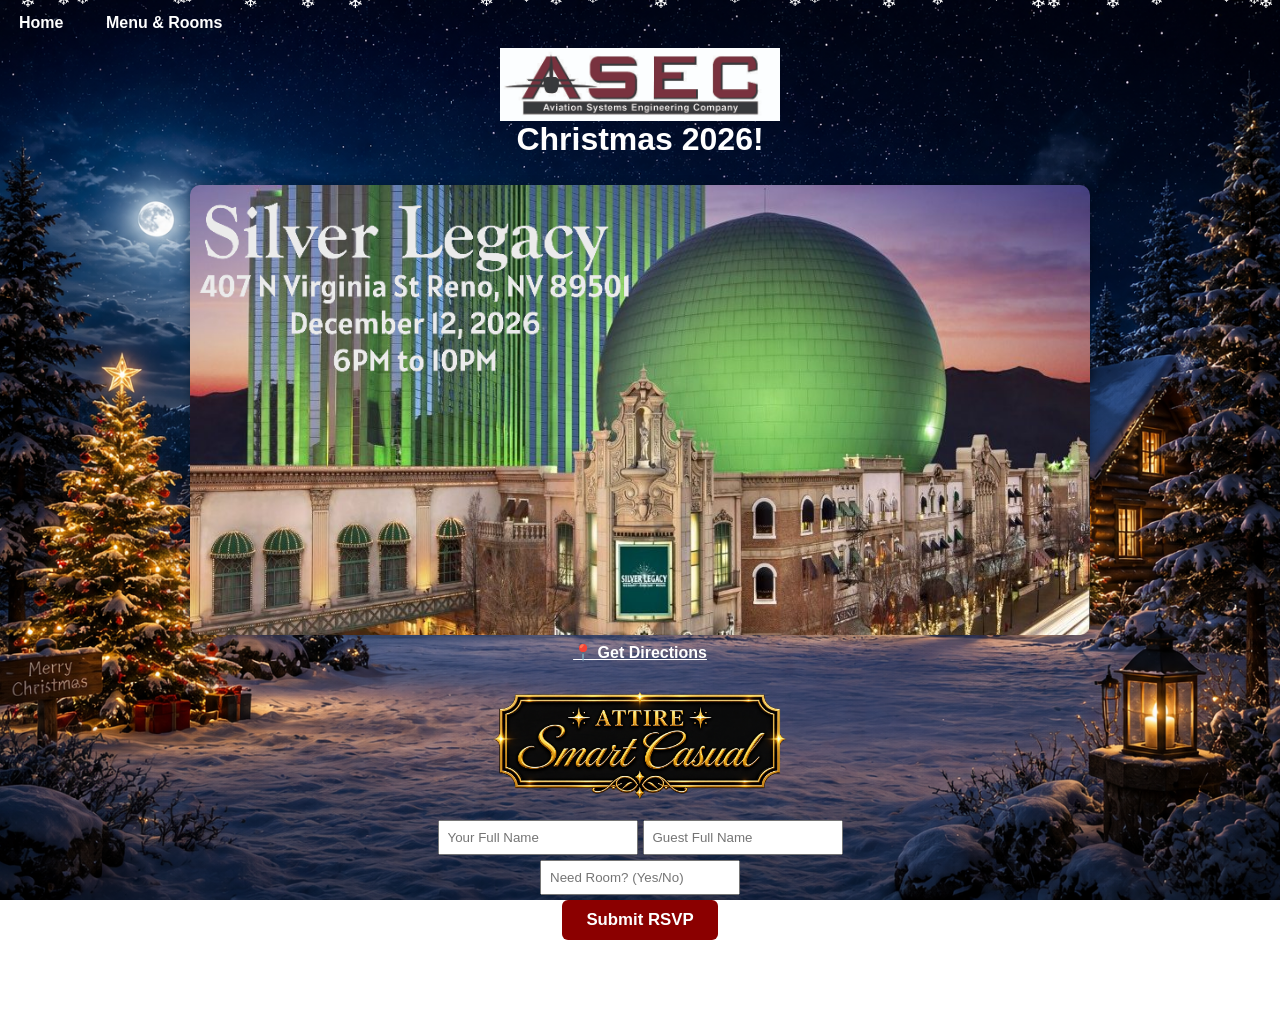
<file: index.html>
<!DOCTYPE html>
<html lang="en">
<head>
<meta charset="UTF-8">
<meta name="viewport" content="width=device-width, initial-scale=1.0">

<title>ASEC Christmas 2026</title>
<meta name="description" content="Join us for the ASEC Christmas Party 2026!">

<link rel="stylesheet" href="party.css">

<!-- Open Graph Meta Tags -->
<meta property="og:title" content="ASEC Christmas Party 2026">
<meta property="og:description" content="Join us for the ASEC Christmas Party 2026!">
<meta property="og:image" content="https://jwelsh0311.github.io/ASEC-Christmas-Party-2025/background.png">
<meta property="og:image:type" content="image/png">
<meta property="og:image:width" content="1536">
<meta property="og:image:height" content="1024">
<meta property="og:type" content="website">
<meta property="og:url" content="https://jwelsh0311.github.io/ASEC-Christmasd-Party-2026/">
</head>
<body>

<nav class="navbar">
  <a href="index.html">Home</a>
  <a href="info.html">Menu & Rooms</a>
</nav>

<div class="snow-container"></div>

<header class="site-header">
  <div class="header-container">
    <img src="ASEC.jpg" alt="ASEC Logo" class="logo">
	<h1 style="color: #fff; font-size:2em; margin:0;">Christmas 2026!</h1>
  </div>
</header>

<main>
  <section id="home">  

<div class="flyer-container">
<a href="https://www.caesars.com/silver-legacy-reno" target="_blank" rel="noopener noreferrer"> <img src="venue.png" alt="Silver Legacy Resort Casino" class="flyer-main"> </a>

<p style="margin:5px 0;">
<a href="https://www.google.com/maps/dir/?api=1&destination=407+N+Virginia+St,+Reno,+NV+89501"
target="_blank"
rel="noopener noreferrer"
style="color:#FFF; font-weight:bold; text-decoration:underline;">
📍 Get Directions
</a>
</p>
</main>

<!-- Close the previous section (gallery) -->
</section>

<div style="text-align:center;">
  <img src="dress.png" 
       alt="Smart Casual Dress Code" 
       style="max-width:300px; width:100%; height:auto;">
</div>

<!-- RSVP section -->
<section id="rsvp" style="text-align:center; padding-top:10px; padding-bottom:10px; margin-top:0;">

<form id="rsvpForm" style="display:inline-block; text-align:center; max-width:500px; width:90%; margin-top:5px;">
  <div class="rsvp-fields" style="display:flex; justify-content:center; flex-wrap:wrap; gap:5px; margin-bottom:5px;">
    <input type="text" id="fullName" name="fullName" placeholder="Your Full Name" required style="flex:1 0 120px; padding:8px; max-width:180px;">
    <input type="text" id="guestName" name="guestName" placeholder="Guest Full Name" style="flex:1 0 120px; padding:8px; max-width:180px;">
	<input type="text" id="room" name="room" placeholder="Need Room? (Yes/No)" style="flex:1 0 120px; padding:8px; max-width:180px;">
</div>

<button type="submit" class="rsvp-button">Submit RSVP</button>

</form>

<p id="responseMessage" style="margin-top:5px; font-weight:bold;"></p>
</section>

<footer>
  <p>© 2026 John Welsh</p>
</footer>
  
<script>
const snowContainer = document.querySelector('.snow-container');
const numberOfSnowflakes = 50; // adjust for heavier or lighter snowfall

for (let i = 0; i < numberOfSnowflakes; i++) {
  const snowflake = document.createElement('div');
  snowflake.classList.add('snowflake');
  snowflake.textContent = '❄';  // you can use other unicode snowflakes too
  snowflake.style.left = Math.random() * 100 + 'vw'; // random horizontal position
  snowflake.style.animationDuration = 5 + Math.random() * 10 + 's'; // random speed
  snowflake.style.fontSize = 5 + Math.random() * 15 + 'px'; // random size
  snowContainer.appendChild(snowflake);
}
</script>
  
<script>
    const collapsibles = document.querySelectorAll(".collapsible");
    collapsibles.forEach(btn => {
      btn.addEventListener("click", function() {
        this.classList.toggle("active");
        const content = this.nextElementSibling;
        if (content.style.maxHeight) {
          content.style.maxHeight = null;
        } else {
          content.style.maxHeight = content.scrollHeight + "px";
        }
      });
    });
</script>

<script>
document.getElementById("rsvpForm").addEventListener("submit", function(e) {
  e.preventDefault();

  const form = this;
  const responseMessage = document.getElementById("responseMessage");
  
  const formData = new FormData(form);

  fetch("https://script.google.com/macros/s/AKfycbyc-cWbZzIVD_zXdAuVqDJzA7CZ5j8V7mgdZ-muPxtNQU-WSmWI3PLGOIZD92rJR5lzKA/exec", {
    method: "POST",
    mode: "no-cors",
    body: new URLSearchParams(formData)
  })
  .then(() => {
    responseMessage.textContent =
      "✅ Thank you for your response!";
    
	form.reset();
  })
  .catch((error) => {
    responseMessage.textContent =
      "⚠️ Something went wrong. Please try again.";
    
	console.error(error);
  });
});
</script>

</body>
</html>
</file>
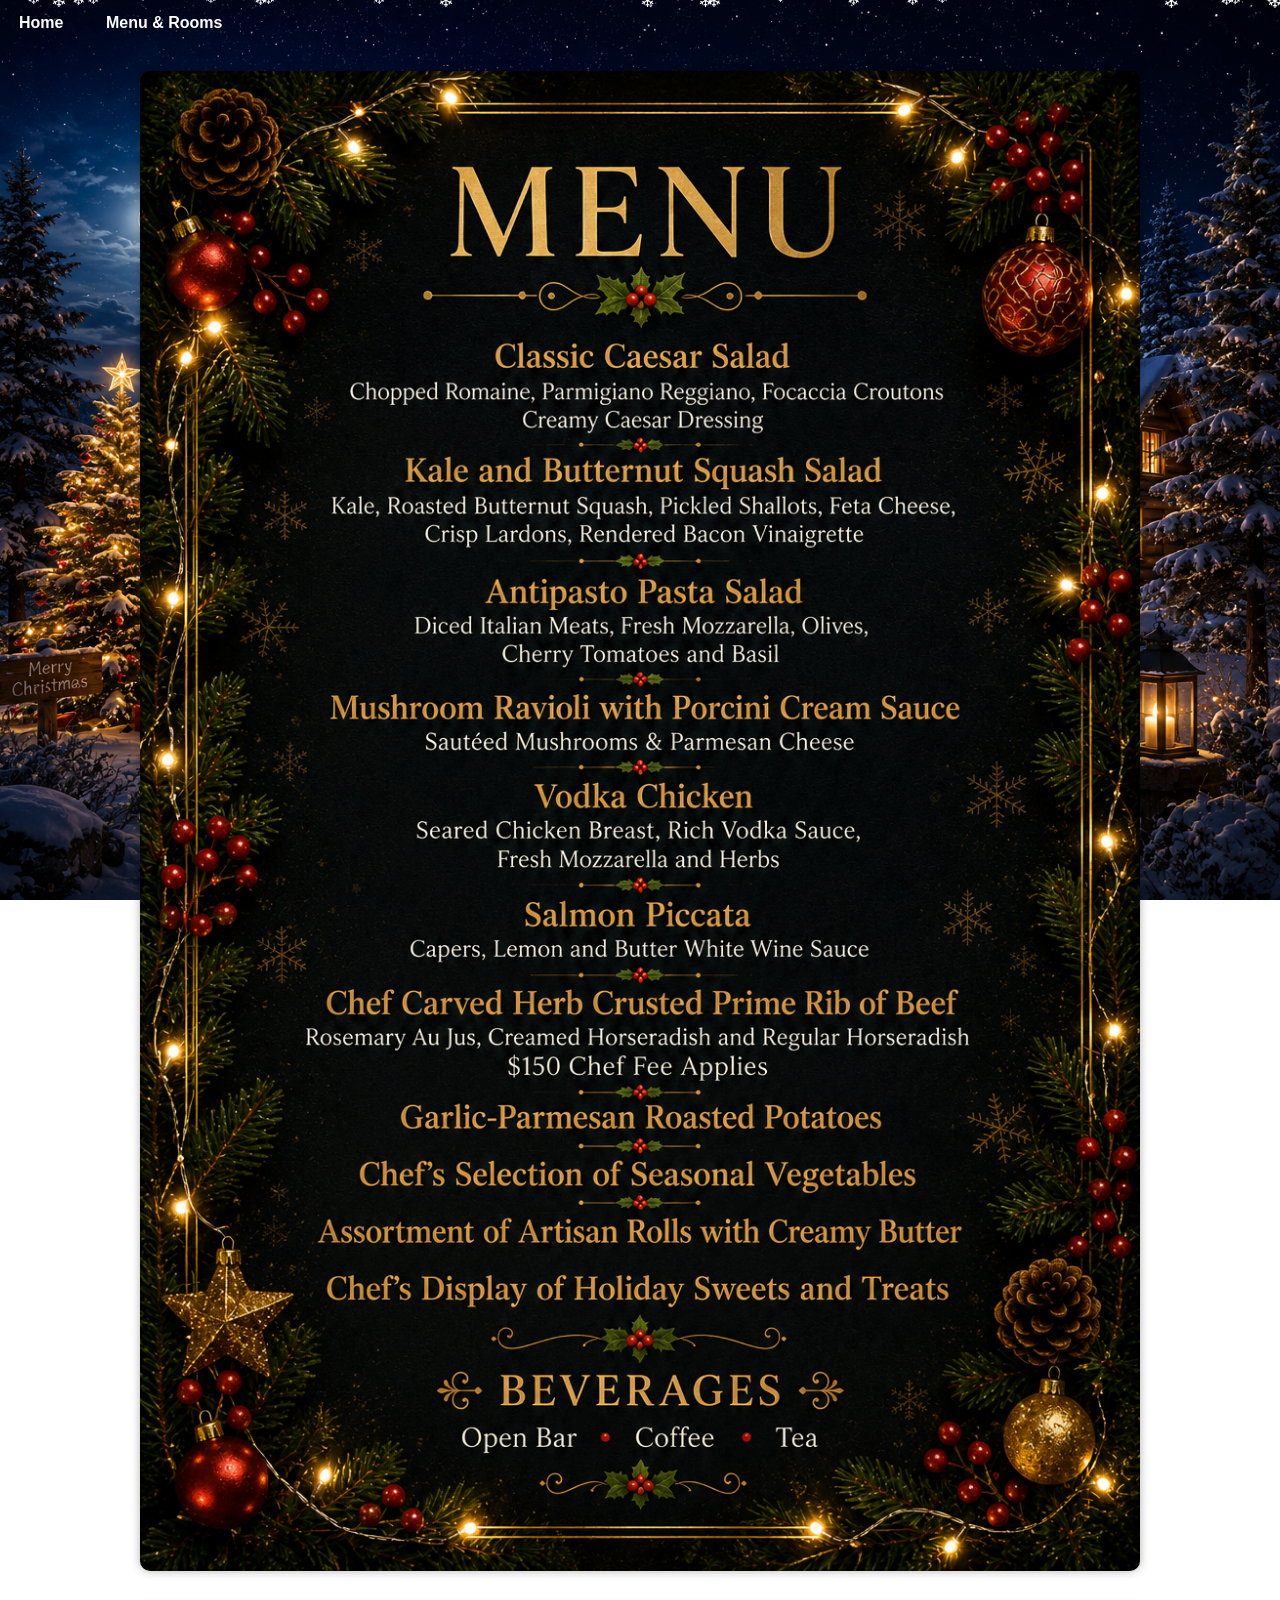
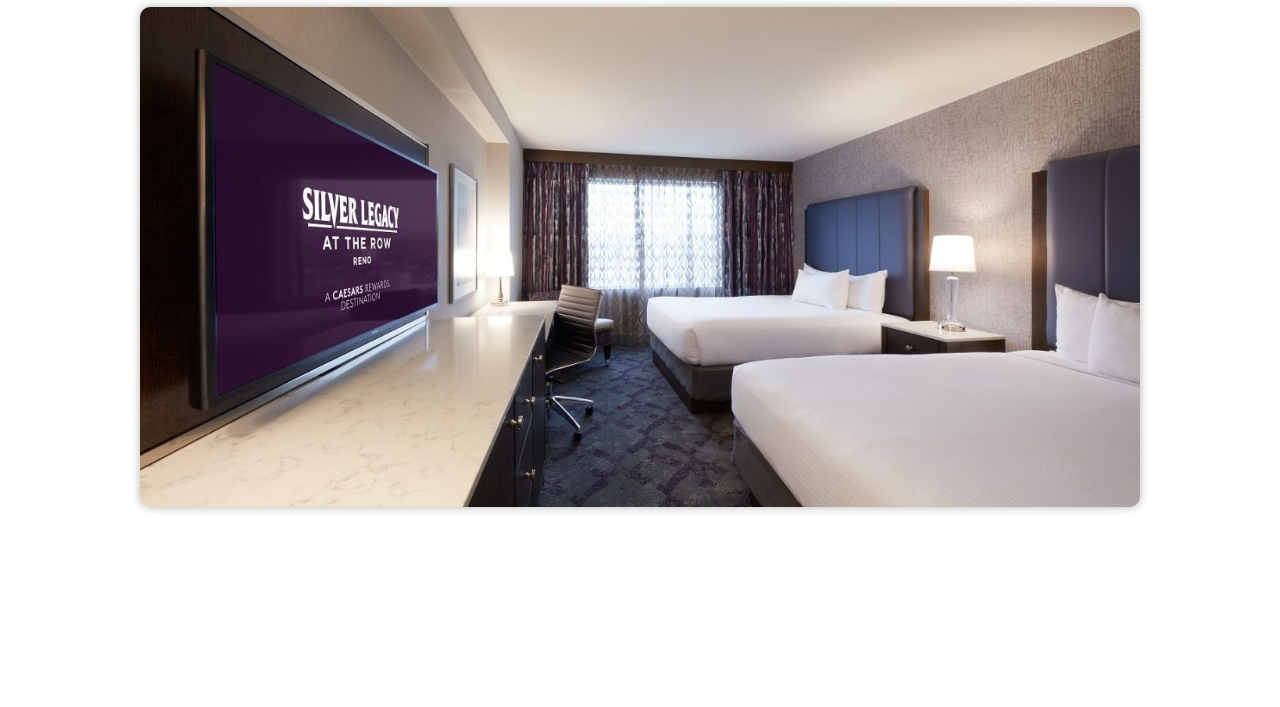
<file: info.html>
<!DOCTYPE html>
<html lang="en">
<head>
<meta charset="UTF-8">
<meta name="viewport" content="width=device-width, initial-scale=1.0">

<title>ASEC Christmas 2026</title>
<meta name="description" content="Join us for the ASEC Christmas Party 2026!">

<link rel="stylesheet" href="party.css">

<!-- Open Graph Meta Tags -->
<meta property="og:title" content="ASEC Christmas Party 2026">
<meta property="og:description" content="Join us for the ASEC Christmas Party 2026!">
<meta property="og:image" content="https://jwelsh0311.github.io/ASEC-Christmas-Party-2025/background.png">
<meta property="og:image:type" content="image/png">
<meta property="og:image:width" content="1536">
<meta property="og:image:height" content="1024">
<meta property="og:type" content="website">
<meta property="og:url" content="https://jwelsh0311.github.io/ASEC-Christmasd-Party-2026/">
</head>
<body>

<nav class="navbar">
  <a href="index.html">Home</a>
  <a href="info.html">Menu & Rooms</a>
</nav>

<div class="snow-container"></div>

<main>
  <section id="home">  

<div class="flyer-container">
  <img src="menu.png" alt="ASEC Christmas Party Dinner Menu" class="flyer-main">
  <br><br>
  <img src="room.jpg" alt="Hotel Rooms" class="flyer-main">
</div>

<p style="color: #fff; font-size:2.0em; margin:0;">
 <strong>Book by 5 December!</strong>
</p>

<p style="color: #fff; font-size:1.35em; margin:0;">
    <a href="https://usg02.safelinks.protection.office365.us/?url=https%3A%2F%2Fbook.passkey.com%2Fgo%2FSRASE6&data=05%7C02%7CJohn.Welsh%40asec-incorporated.com%7C64ccd16dfd904cdadeb008df0a06d402%7C2445b3f361a14e67a062230f8d52a8ca%7C0%7C0%7C639240696593900500%7CUnknown%7CTWFpbGZsb3d8eyJFbXB0eU1hcGkiOnRydWUsIlYiOiIwLjAuMDAwMCIsIlAiOiJXaW4zMiIsIkFOIjoiTWFpbCIsIldUIjoyfQ%3D%3D%7C0%7C%7C%7C&sdata=Jvt1ICW9ntOaFk9%2FuBJzOEdyqHMSzp0MPwJMfVtxxs8%3D&reserved=0" target="_blank" rel="noopener" style="color:#FFf;">
        <strong>https://book.passkey.com</strong>
    </a>
</p>

<p style="color: #fff; font-size:1.0em; margin:0;">or</p>

<p style="color: #fff; font-size:1.35em; margin:0;">
  Call: <a href="tel:1-800-CAESARS" style="color:#fff;">
  <strong>1-800-CAESARS</strong>
</a>
</p>

<p style="color: #fff; font-size:1.25em; margin:0;">Passkey: SRASE6</p>

 </section>
</main>

<script>
const snowContainer = document.querySelector('.snow-container');
const numberOfSnowflakes = 50; // adjust for heavier or lighter snowfall

for (let i = 0; i < numberOfSnowflakes; i++) {
  const snowflake = document.createElement('div');
  snowflake.classList.add('snowflake');
  snowflake.textContent = '❄';  // you can use other unicode snowflakes too
  snowflake.style.left = Math.random() * 100 + 'vw'; // random horizontal position
  snowflake.style.animationDuration = 5 + Math.random() * 10 + 's'; // random speed
  snowflake.style.fontSize = 5 + Math.random() * 15 + 'px'; // random size
  snowContainer.appendChild(snowflake);
}
</script>

<footer>
  <p>© 2026 John Welsh</p>
</footer>

</body>
</html>
</file>
<file: party.css>
/* -----------------------------
   General Page Style
----------------------------- */
body {
  font-family: 'Segoe UI', Tahoma, Geneva, Verdana, sans-serif;
  margin: 0;
  padding: 0;
  color: #fff;
  text-align: center;
  
  background-image: url("background.png");
  background-size: cover;
  background-position: center;
  background-attachment: fixed;
  background-repeat: no-repeat;
  
  min-height: 100vh;
  display: flex;
  flex-direction: column;
}

main {
  flex: 1;
  padding: 5px 0;
}

section {
  padding: 20px 0; /* equal top and bottom padding for all sections */
  margin: 0;       /* remove any default margins */
}

/* -----------------------------
   Header / White strip with logo and nav
----------------------------- */
.site-header {
  padding: 2px 10px;
}

/* Logo stays centered */
.header-container .logo {
  max-width: 280px;
  width: 45%;
  height: auto;
  display: block;
  margin: 0 auto;
}

/* -----------------------------
   Navigation Bar
----------------------------- */
.navbar {
  text-align: left;
  padding: 8px 0;
}

.navbar a {
  display: inline-block;
  color: #fff;
  text-decoration: none;
  font-weight: bold;
  padding: 6px 16px;
  margin: 0 3px;
  border-radius: 6px;
  transition: background-color 0.3s;
}

.navbar a:hover {
  background-color: #216A50;
}

/* -----------------------------
   Flyer Section
----------------------------- */
.flyer-container {
  position: relative;
  max-width: 9000px;
  margin: 0 auto 0px auto;
  text-align: center;
}

.flyer-container a { 
  display: inline-block; 
  line-height: 0; 
}

.flyer-main {
  width: 90%;
  max-width: 1000px;
  height: auto;
  border-radius: 10px;
  box-shadow: 0 0 10px rgba(0,0,0,0.3);
  display: block;
  margin: 0 auto;
}

.flyer-text {
  margin: 5px 0;
  font-weight: bold;
}

/* -----------------------------
   Footer
----------------------------- */
footer {
  background-color: transparent;
  padding: 0px 0;
  font-size: 0.9em;
  color: #fff;
}

/* -----------------------------
   Snow Effect
----------------------------- */
.snow-container {
  position: fixed;
  top: 0;
  left: 0;
  width: 100%;
  height: 100%;
  pointer-events: none;
  z-index: -1;
  overflow: hidden;
}

.snowflake {
  position: absolute;
  top: -10px;
  font-size: 10px;
  color: #fff;
  user-select: none;
  animation: fall linear infinite;
}

@keyframes fall {
  0% { transform: translateY(0) rotate(0deg); }
  100% { transform: translateY(100vh) rotate(360deg); }
}

/* -----------------------------
   Responsive
----------------------------- */
@media screen and (max-width: 768px) {
  /* Navigation */
  .navbar {
    text-align: center;
  }
  
  /* Header */
  .header-container .logo {
    width: 70%;
  }

  /* Flyer Section */
  .flyer-main {
    position: static;      /* remove absolute positioning */
    transform: none;       /* no translate */
    display: block;        /* stack vertically */
    width: 95%;            /* same width for all images */
    max-width: 450px;      /* consistent max width */
    height: auto;          /* maintain aspect ratio */
    margin: 10px auto;     /* centered */
  }

  .flyer-text {
    position: static;
    transform: none;
    margin: 10px 0;
  }

  /* Tiles (Gallery) */
  .tiles-grid {
    grid-template-columns: repeat(auto-fit, minmax(180px, 1fr));
  }
}

/* Reduce padding specifically for RSVP section */
#rsvp {
  padding-top: 10px;
  padding-bottom: 10px;
  margin-top: -15px;        /* remove any extra margin */
}

.rsvp-button {
  padding: 10px 24px;
  background-color: #8B0000;
  color: #fff;
  border: none;
  border-radius: 6px;
  font-weight: bold;
  font-size: 1.05em;
  cursor: pointer;
  transition: background-color 0.3s;
}

.rsvp-button:hover { 
  background-color: #216A50;
}

@media screen and (max-width: 480px) {
  .header-container .logo {
    width: 80%;
  }

  .tiles-grid {
    grid-template-columns: repeat(auto-fit, minmax(150px, 1fr));
  }
}

  /* Make RSVP fields stack neatly on small screens */
  @media (max-width: 400px) {
    .rsvp-fields input {
      flex: 1 0 90%; /* almost full width on tiny screens */
      max-width: none;
    }
  }

/* Mobile tweak for RSVP spacing */
@media screen and (max-width: 480px) {
  #rsvp {
    padding-top: 5px;    /* even smaller on phones */
    padding-bottom: 5px; 
  }
}
</file>
